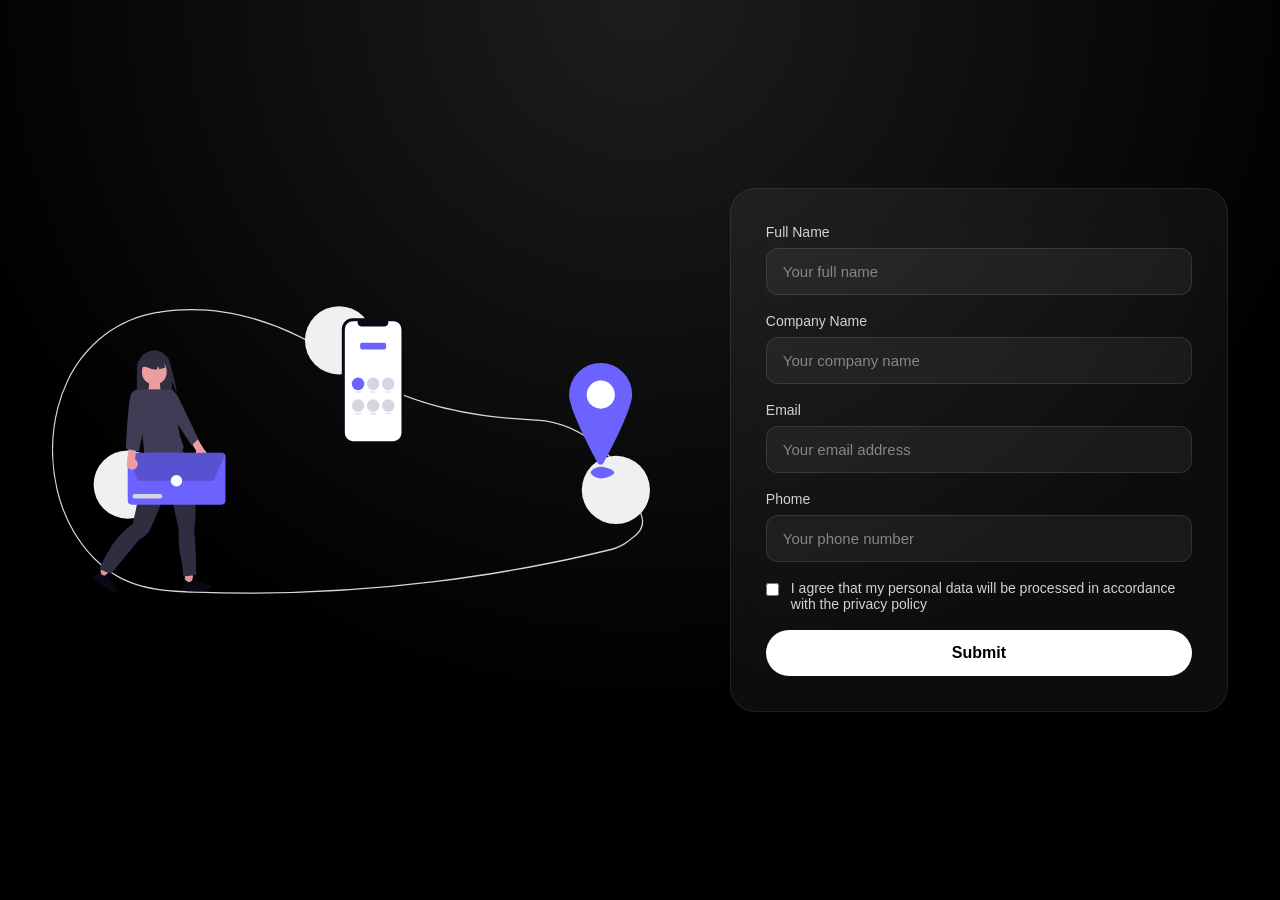
<file: contact.html>
<!DOCTYPE html>
<html lang="en">

<head>
    <meta charset="UTF-8">
    <meta name="viewport" content="width=device-width, initial-scale=1.0">
    <link rel="icon" type="image/svg+xml" href="./images/Group 1.png" />

    <link rel="stylesheet" href="contact.css">
    <title>Contact Form</title>
</head>

<body>
    <section class="main-section">
        <div class="left">
            <img src="./images/undraw_contact-us_s4jn.svg" alt="">
        </div>
        <div class="righ">
            <form action="">
                <div class="name">
                    <label for="name">Full Name</label>
                    <input type="text" name="name" id="name" required placeholder="Your full name">
                </div>
                <div>
                    <label for="company">Company Name</label>
                    <input type="text" name="company" id="company" placeholder="Your company name">
                </div>
                <div>
                    <label for="email">Email</label>
                    <input type="email" name="email" id="email" required placeholder="Your email address">
                </div>
                <div>
                    <label for="phone">Phome</label>
                    <input type="tel" name="phone" id="phone" required placeholder="Your phone number">
                </div>
                <div>
                    <input type="checkbox" id="agree" name="agree" value="agree">
                    <label for="agree">I agree that my personal data will be processed in accordance with the privacy
                        policy</label>
                </div>
                <div>
                    <input type="submit" value="Submit">
                </div>
            </form>
        </div>
    </section>
</body>

</html>
</file>
<file: contact.css>
@font-face {
    font-family: sk-bold;
    src: url(./font/Sk-Modernist-Font/Sk-Modernist-Bold.otf);
}

/* ROOT */

:root {
    --primary-color: #cccccc;
    --text-color: #ffffff;
}

/* RESET */

* {
    margin: 0;
    padding: 0;
    box-sizing: border-box;
}

html {
    scroll-behavior: smooth;
}

body {
    min-height: 100dvh;

    background:
    radial-gradient(
        circle at top,
        #1d1d1f,
        #000000 65%
    );

    color: white;
    overflow-x: hidden;
    font-family: Arial, sans-serif;
    user-select: none;
}

/* MAIN SECTION */

.main-section {
    min-height: 100dvh;

    width: min(1400px, 95%);
    margin: auto;

    display: flex;
    justify-content: center;
    align-items: center;
    gap: 80px;

    padding: 30px 20px;
}

/* LEFT SIDE */

.left {
    flex: 1.2;

    display: flex;
    justify-content: center;
    align-items: center;
}

.left img {
    width:100%;
    max-width:900px;
    height: 550px;
}

/* RIGHT SIDE */

.righ {
    flex: 1;

    display: flex;
    justify-content: center;
    align-items: center;
}

/* FORM */

form {
    width: 100%;
    max-width: 550px;

    display: flex;
    flex-direction: column;
    gap: 18px;

    padding: 35px;

    border-radius: 25px;

    background: rgba(255, 255, 255, 0.05);

    border: 1px solid rgba(255, 255, 255, 0.08);

    backdrop-filter: blur(20px);
    -webkit-backdrop-filter: blur(20px);
    
}

/* INPUT GROUP */

form div {
    display: flex;
    flex-direction: column;
    gap: 8px;
}

label {
    font-size: 14px;
    color: #d2d2d7;
}

input[type="text"],
input[type="email"],
input[type="tel"] {
    width: 100%;

    padding: 14px 16px;

    border: 1px solid rgba(255, 255, 255, 0.1);
    border-radius: 12px;

    background: rgba(255, 255, 255, 0.05);

    color: white;
    font-size: 15px;

    outline: none;

    transition: 0.3s ease;
}

input[type="text"]:focus,
input[type="email"]:focus,
input[type="tel"]:focus {
    border-color: rgba(255, 255, 255, 0.3);
}

/* PLACEHOLDER */

input::placeholder {
    color: #86868b;
}

/* CHECKBOX */

form div:nth-last-child(2) {
    flex-direction: row;
    align-items: flex-start;
    gap: 12px;
}

input[type="checkbox"] {
    margin-top: 3px;
}

/* SUBMIT BUTTON */

input[type="submit"] {
    border: none;

    padding: 14px;

    border-radius: 999px;

    background: white;
    color: black;

    font-size: 16px;
    font-weight: 600;

    cursor: pointer;

    transition: 0.3s ease;
}

input[type="submit"]:hover {
    transform: translateY(-2px);
}

/* TABLET */

@media (max-width: 1024px) {

    .main-section {
        gap: 40px;
    }

    .left img {
        width: 400px;
    }
}

/* MOBILE */

@media (max-width: 768px) {

    .main-section {
        flex-direction: column;
        text-align: start;
        gap: 30px;
        padding: 40px 20px;
    }

    .left{
        display: none;
    }
    .righ {
        width: 100%;
    }

    form {
        max-width: 100%;
        padding: 25px;
    }
}

/* SMALL MOBILE */

@media (max-width: 480px) {

    form {
        padding: 20px;
    }
    label{
        text-align: start;
    }
    input[type="text"],
    input[type="email"],
    input[type="tel"] {
        padding: 12px;
    }

    .left {
        display: none;
    }
}
</file>
